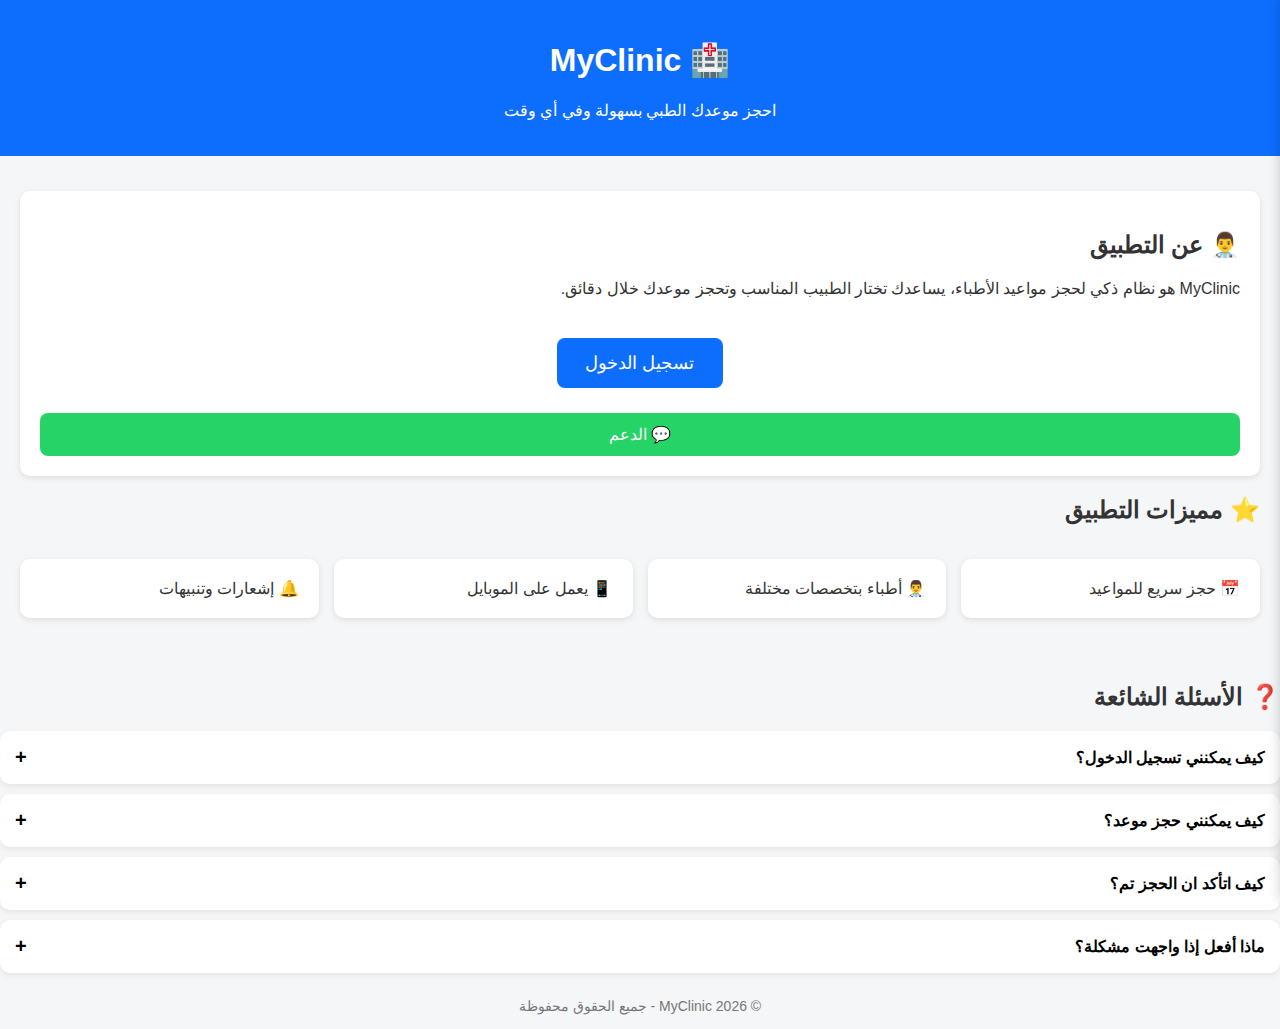
<file: index.html>
<!DOCTYPE html>
<html lang="ar">
<head>
  <meta charset="UTF-8">
  <title>MyClinic | حجز الأطباء</title>
  <meta name="viewport" content="width=device-width, initial-scale=1.0">
  <style>
    body {
      margin: 0;
      font-family: Arial, sans-serif;
      direction: rtl;
      background: #f4f6f8;
      color: #333;
    }
    header {
      background: #0d6efd;
      color: white;
      padding: 20px;
      text-align: center;
    }
    section {
      padding: 20px;
    }
    .card {
      background: white;
      padding: 20px;
      margin: 15px 0;
      border-radius: 10px;
      box-shadow: 0 2px 6px rgba(0,0,0,0.1);
    }
    .btn {
      display: inline-block;
      background: #0d6efd;
      color: white;
      padding: 12px 20px;
      border-radius: 8px;
      text-decoration: none;
      margin-top: 10px;
    }
    .features {
      display: grid;
      grid-template-columns: repeat(auto-fit, minmax(200px, 1fr));
      gap: 15px;
    }
    footer {
      text-align: center;
      padding: 15px;
      font-size: 14px;
      color: #777;
    }
  </style>

  <!-- زر تسجيل الدخول وزر حجز الطبيب -->
  <style>
    .main-actions {
  text-align: center;
  margin-top: 30px;
}

.main-actions button {
  padding: 14px 28px;
  font-size: 18px;
  border: none;
  border-radius: 8px;
  cursor: pointer;
  margin: 10px;
  transition: 0.3s;
}

#btnLogin {
  background: #0d6efd;
  color: white;
}

#btnLogin:hover {
  background: #084298;
}

#btnBooking {
  background: #198754;
  color: white;
}

#btnBooking:hover {
  background: #146c43;
}
  </style>

  <!-- كود خاص بزر الدعم -->
  <style>
    .support-btn {
      background: #25d366;
      color: white;
      border: none;
      padding: 12px;
      border-radius: 8px;
      font-size: 16px;
      cursor: pointer;
      width: 100%;
      margin-top: 15px;
    }
    .support-btn:hover {
      background: #1ebe5d;
    }
   </style>
  
<!-- كود خاص بألاسئلة الشائعة -->
   <style>
    .faq {
  margin-top: 20px;
}

.faq-item {
  background: white;
  border-radius: 10px;
  margin-bottom: 10px;
  box-shadow: 0 2px 6px rgba(0,0,0,0.08);
  overflow: hidden;
}

.faq-question {
  width: 100%;
  background: none;
  border: none;
  padding: 15px;
  font-size: 16px;
  font-weight: bold;
  text-align: right;
  cursor: pointer;
  display: flex;
  justify-content: space-between;
  align-items: center;
}

.faq-question span {
  font-size: 20px;
  transition: transform 0.3s;
}

.faq-answer {
  display: none;
  padding: 15px;
  font-size: 15px;
  color: #555;
  border-top: 1px solid #eee;
}
   </style>
  
<!-- كود خاص بالقائمة الجانبية -->
  <style>
    /* زر ☰ */
#menuBtn {
  position: fixed;
  top: 15px;
  right: 15px;
  font-size: 26px;
  cursor: pointer;
  z-index: 1001;
}

/* القائمة */
#sideMenu {
  position: fixed;
  top: 0;
  right: -260px;
  width: 260px;
  height: 100%;
  background: #fff;
  box-shadow: -2px 0 10px rgba(0,0,0,0.15);
  transition: right 0.3s ease;
  z-index: 1002;
}

/* رأس القائمة */
.menu-header {
  padding: 20px;
  font-weight: bold;
  border-bottom: 1px solid #eee;
  text-align: center;
}

/* عناصر القائمة */
.menu-item {
  padding: 15px 20px;
  cursor: pointer;
  border-bottom: 1px solid #f1f1f1;
}

.menu-item:hover {
  background: #f5f5f5;
}

/* الخلفية */
#menuOverlay {
  position: fixed;
  top: 0;
  left: 0;
  width: 100%;
  height: 100%;
  background: rgba(0,0,0,0.3);
  display: none;
  z-index: 1000;
}

/* فتح القائمة */
#sideMenu.open {
  right: 0;
}

  </style>

</head>
<body>
  <!--  القائمة الجانبية -->
  <!-- زر القائمة -->
<div id="menuBtn" onclick="toggleMenu()">☰</div>

<!-- القائمة الجانبية -->
<div id="sideMenu">
  <div class="menu-header">القائمة</div>

  <div class="menu-item" onclick="goAccount()">👤 حسابي</div>
  <div class="menu-item" onclick="logout()">🚪 تسجيل الخروج</div>
  
</div>

<!-- خلفية عند فتح القائمة -->
<div id="menuOverlay" onclick="toggleMenu()"></div>
  
<header>
  <h1>🏥 MyClinic</h1>
  <p>احجز موعدك الطبي بسهولة وفي أي وقت</p>
</header>

<section>
  <div class="card">
    <h2>👨‍⚕️ عن التطبيق</h2>
    <p>
      MyClinic هو نظام ذكي لحجز مواعيد الأطباء،
      يساعدك تختار الطبيب المناسب وتحجز موعدك خلال دقائق.
    </p>

    <!-- زر تسجيل الدخول وزر الحجز -->
    <div class="main-actions">
  <button id="btnLogin" onclick="goLogin()">تسجيل الدخول</button>
  <button id="btnBooking" onclick="goBooking()">احجز طبيبك الآن</button>
</div>

    <!-- زر الدعم (ظاهر دائماً) -->
    <button id="supportBtn" class="support-btn" onclick="openSupport()">
      💬 الدعم
    </button>
  </div>

  <h2>⭐ مميزات التطبيق</h2>
  <div class="features">
    <div class="card">📅 حجز سريع للمواعيد</div>
    <div class="card">👨‍⚕️ أطباء بتخصصات مختلفة</div>
    <div class="card">📱 يعمل على الموبايل</div>
    <div class="card">🔔 إشعارات وتنبيهات</div>
  </div>
</section>

  <!-- كود ألاسئلة الشائعة -->
  <h2 style="margin-top:30px;">❓ الأسئلة الشائعة</h2>

<div class="faq">

  <div class="faq-item">
    <button class="faq-question">
      كيف يمكنني تسجيل الدخول؟
      <span>+</span>
    </button>
    <div class="faq-answer">
      اضغط على زر دخول واكتب رقم الهاتف سوف تصلك رسالة رمز التحقق اكتب الرمز يتم تسجيل دخولك بنجاح.
    </div>
  </div>

  <div class="faq-item">
    <button class="faq-question">
      كيف يمكنني حجز موعد؟
      <span>+</span>
    </button>
    <div class="faq-answer">
      اختر المحافظة، ثم الطبيب، ثم التاريخ المناسب واضغط على تأكيد الحجز.
    </div>
  </div>

  <div class="faq-item">
    <button class="faq-question">
      كيف اتأكد ان الحجز تم؟
      <span>+</span>
    </button>
    <div class="faq-answer">
      سوف نرسل لكم رسالة تأكيد الحجز على الواتساب.
    </div>
  </div>

  <div class="faq-item">
    <button class="faq-question">
      ماذا أفعل إذا واجهت مشكلة؟
      <span>+</span>
    </button>
    <div class="faq-answer">
      يمكنك التواصل مع الدعم من خلال زر الدعم في الصفحة الرئيسية.
    </div>
  </div>

</div>


<footer>
  © 2026 MyClinic - جميع الحقوق محفوظة
</footer>
  
<!-- كود سكريبت خاص بزر الدعم -->
<script>
function openSupport() {
  const msg = localStorage.getItem("phone")
    ? "مرحباً، عندي مشكلة في حجز موعد"
    : "مرحباً، عندي استفسار قبل التسجيل";

  window.open(
    "https://wa.me/9647803342472?text=" + encodeURIComponent(msg),
    "_blank"
  );
}
</script>

<!-- كود سكريبت خاص بصفحة الصيانة -->
<script>
const SCRIPT_URL = "https://script.google.com/macros/s/AKfycbxzkCyA7V3fcAZqT87mVLeGqFe5mi3XjQIMwIr3jA5OC0fhdsAlCvZZ-wiAFlg653v8/exec";

fetch(SCRIPT_URL)
  .then(res => res.json())
  .then(data => {
    if (data.maintenance === "ON") {
      window.location.replace("maintenance.html");
    }
  })
  .catch(err => {
    console.error("Maintenance check failed", err);
  });
</script>
  
<!-- كود سكريبت خاص بألاسئلة الشائعة -->
  <script>
document.querySelectorAll(".faq-question").forEach(btn => {
  btn.addEventListener("click", () => {
    const answer = btn.nextElementSibling;
    const icon = btn.querySelector("span");

    const isOpen = answer.style.display === "block";

    document.querySelectorAll(".faq-answer").forEach(a => a.style.display = "none");
    document.querySelectorAll(".faq-question span").forEach(s => s.textContent = "+");

    if (!isOpen) {
      answer.style.display = "block";
      icon.textContent = "−";
    }
  });
});
</script>

  <!-- كود سكريبت خاص بالقائمة الجانبية -->
 <script>
/* ===== القائمة الجانبية (النسخة النهائية المستقرة) ===== */

/* فتح / إغلاق القائمة */
function toggleMenu() {
  const menu = document.getElementById("sideMenu");
  const overlay = document.getElementById("menuOverlay");

  menu.classList.toggle("open");
  overlay.style.display = menu.classList.contains("open") ? "block" : "none";
}

/* الانتقال إلى صفحة الحساب */
function goAccount() {
  window.location.href = "account.html";
}

/* تسجيل الخروج */
function logout() {
  if (!confirm("هل أنت متأكد من تسجيل الخروج؟")) return;

  // حذف بيانات الجلسة (المعيار الحقيقي)
  localStorage.removeItem("phone");
  localStorage.removeItem("logged_in");

  // إغلاق القائمة
  document.getElementById("sideMenu").classList.remove("open");
  document.getElementById("menuOverlay").style.display = "none";
  document.getElementById("menuBtn").style.display = "none";

  // تحويل مباشر لصفحة تسجيل الدخول
  window.location.href = "auth.html";
}

/* إظهار زر ☰ فقط إذا المستخدم مسجل دخول */
window.addEventListener("DOMContentLoaded", function () {
  const menuBtn = document.getElementById("menuBtn");

  if (localStorage.getItem("phone")) {
    menuBtn.style.display = "block";
  } else {
    menuBtn.style.display = "none";
  }
});
</script>

  <!-- كود سكريبت خاص بزر تسجيل الدخول وزر حجز الطبيب -->
 <script>
function goLogin() {
  window.location.href = "auth.html";
}

function goBooking() {
  window.location.href = "booking.html";
}

window.addEventListener("load", () => {
  const btnLogin = document.getElementById("btnLogin");
  const btnBooking = document.getElementById("btnBooking");

  const phone = localStorage.getItem("phone");

  if (phone) {
    // مسجل دخول
    btnLogin.style.display = "none";
    btnBooking.style.display = "inline-block";
  } else {
    // غير مسجل
    btnLogin.style.display = "inline-block";
    btnBooking.style.display = "none";
  }
});
</script>
</body>
</html>
</file>
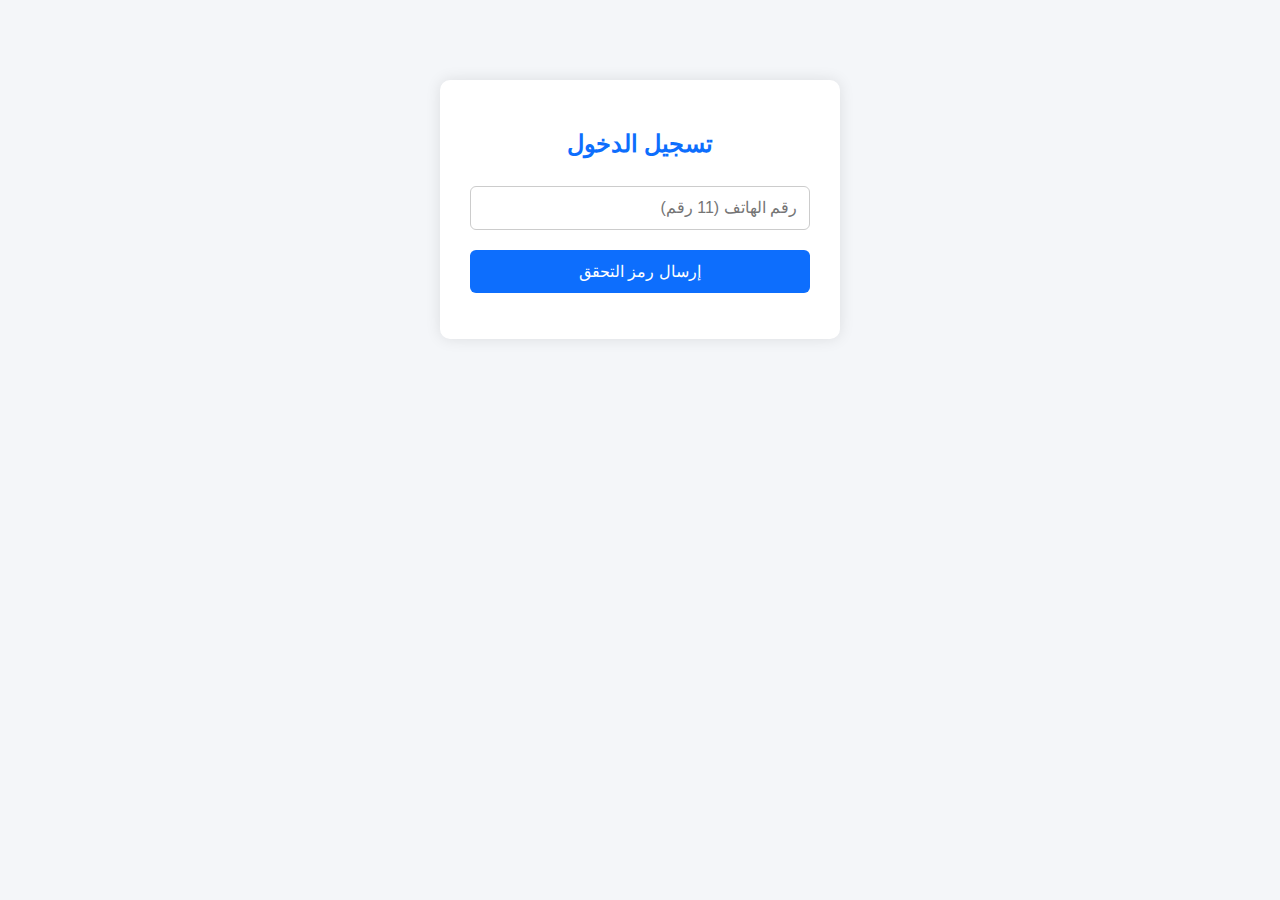
<file: account.html>
<!DOCTYPE html>
<html lang="ar">
<head>
  <meta charset="UTF-8">
  <title>حسابي </title>
  <meta name="viewport" content="width=device-width, initial-scale=1.0">
  <link rel="stylesheet" href="style.css">
</head>
<body>

<div class="container">
<h2>حسابي</h2>

<label>رقم الهاتف</label>
<input id="phone" disabled>

<label>اسم المستخدم</label>
<input id="name">

<button onclick="saveName()">💾 حفظ</button>
<button class="home-btn" onclick="goHome()">🏠 الرئيسية</button>
<hr>

<h3>حجوزاتي السابقة</h3>
<ul id="bookings"></ul>

 </div> 
<script>
const SCRIPT_URL = "https://script.google.com/macros/s/AKfycbxzkCyA7V3fcAZqT87mVLeGqFe5mi3XjQIMwIr3jA5OC0fhdsAlCvZZ-wiAFlg653v8/exec";
const API = SCRIPT_URL;
const phone = localStorage.getItem("phone");

if (!phone) location.href="auth.html";

// جلب بيانات المستخدم
fetch(API,{
  method:"POST",
  body:new URLSearchParams({
    action:"get_user",
    phone:phone
  })
})
.then(r=>r.json())
.then(d=>{
  document.getElementById("phone").value = d.phone;
  document.getElementById("name").value = d.name;
});

// حفظ الاسم
function saveName(){
  fetch(API,{
    method:"POST",
    body:new URLSearchParams({
      action:"update_user",
      phone:phone,
      name:document.getElementById("name").value
    })
  }).then(()=>alert("تم الحفظ"));
}

// جلب الحجوزات
fetch(API,{
  method:"POST",
  body:new URLSearchParams({
    action:"get_my_bookings",
    phone:phone
  })
})
.then(r=>r.json())
.then(d=>{
  const ul = document.getElementById("bookings");
  d.bookings.forEach(b=>{
    ul.innerHTML += `<li>${b.date} - ${b.time} - ${b.doctor} (${b.city})</li>`;
  });
});
</script>

<!-- ربط ملف الحماية -->
<script src="auth-guard.js"></script>
</body>
</html>
</file>
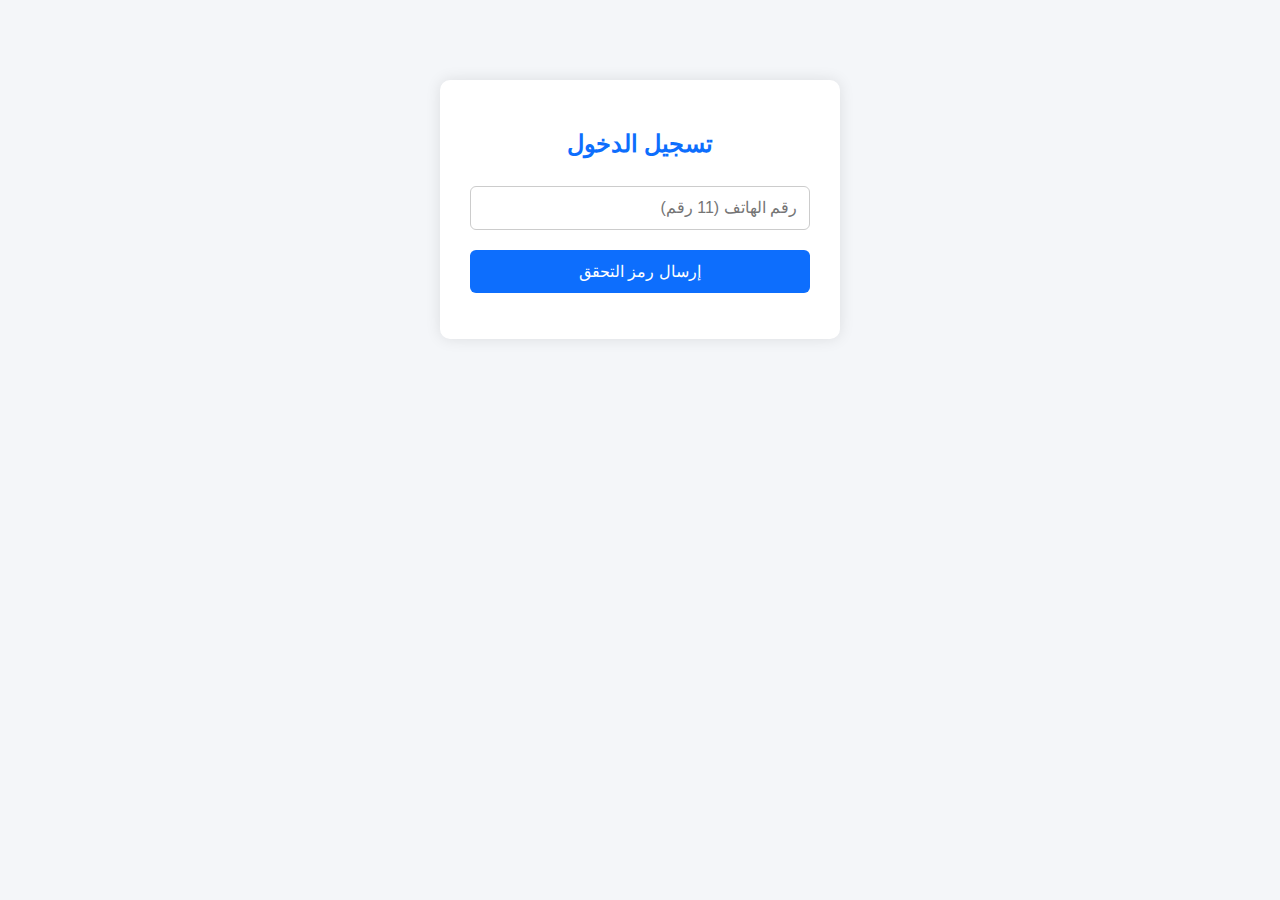
<file: auth.html>
<!DOCTYPE html>
<html lang="ar">
<head>
  <meta charset="UTF-8">
  <title>تسجيل الدخول</title>
  <link rel="stylesheet" href="style.css">
</head>
<body>

<div class="container">
  <h2>تسجيل الدخول</h2>
  <p class="subtitle" أدخل رقم هاتفك وسيصلك رمز التحقق على الواتساب </p>

  <input type="text" id="phone" placeholder="رقم الهاتف (11 رقم)">
  <button onclick="sendOTP()">إرسال رمز التحقق</button>

  <p class="msg" id="msg"></p>
</div>

  <style>
body {
  font-family: Arial, sans-serif;
  background: #f4f6f9;
  margin: 0;
}

.container {
  max-width: 400px;
  margin: 80px auto;
  background: white;
  padding: 30px;
  border-radius: 10px;
  box-shadow: 0 0 15px rgba(0,0,0,.1);
}

h2 {
  text-align: center;
  color: #0d6efd;
}

input {
  width: 100%;
  padding: 12px;
  margin: 10px 0;
  border-radius: 6px;
  border: 1px solid #ccc;
}

button {
  width: 100%;
  padding: 12px;
  background: #0d6efd;
  color: white;
  border: none;
  border-radius: 6px;
  font-size: 16px;
  cursor: pointer;
}

button:hover {
  background: #084298;
}

.msg {
  text-align: center;
  margin-top: 10px;
}

</style>

<script>
const API = "PUT_SCRIPT_URL_HERE";

function sendOTP() {
  const phone = document.getElementById("phone").value.trim();
  const msg = document.getElementById("msg");

  if (!/^\d{11}$/.test(phone)) {
    msg.innerText = "❌ رقم الهاتف يجب أن يكون 11 رقم";
    return;
  }

  fetch(API, {
    method: "POST",
    headers: {"Content-Type":"application/json"},
    body: JSON.stringify({
      action: "request_otp",
      phone: phone
    })
  })
  .then(res => res.json())
  .then(data => {
    msg.innerText = data.message;
    if (data.status === "success") {
      localStorage.setItem("phone", phone);
      setTimeout(() => {
        window.location.href = "verify.html";
      }, 1000);
    }
  })
  .catch(() => {
    msg.innerText = "⚠️ فشل الاتصال بالسيرفر";
  });
}
</script>

</body>
</html>
</file>
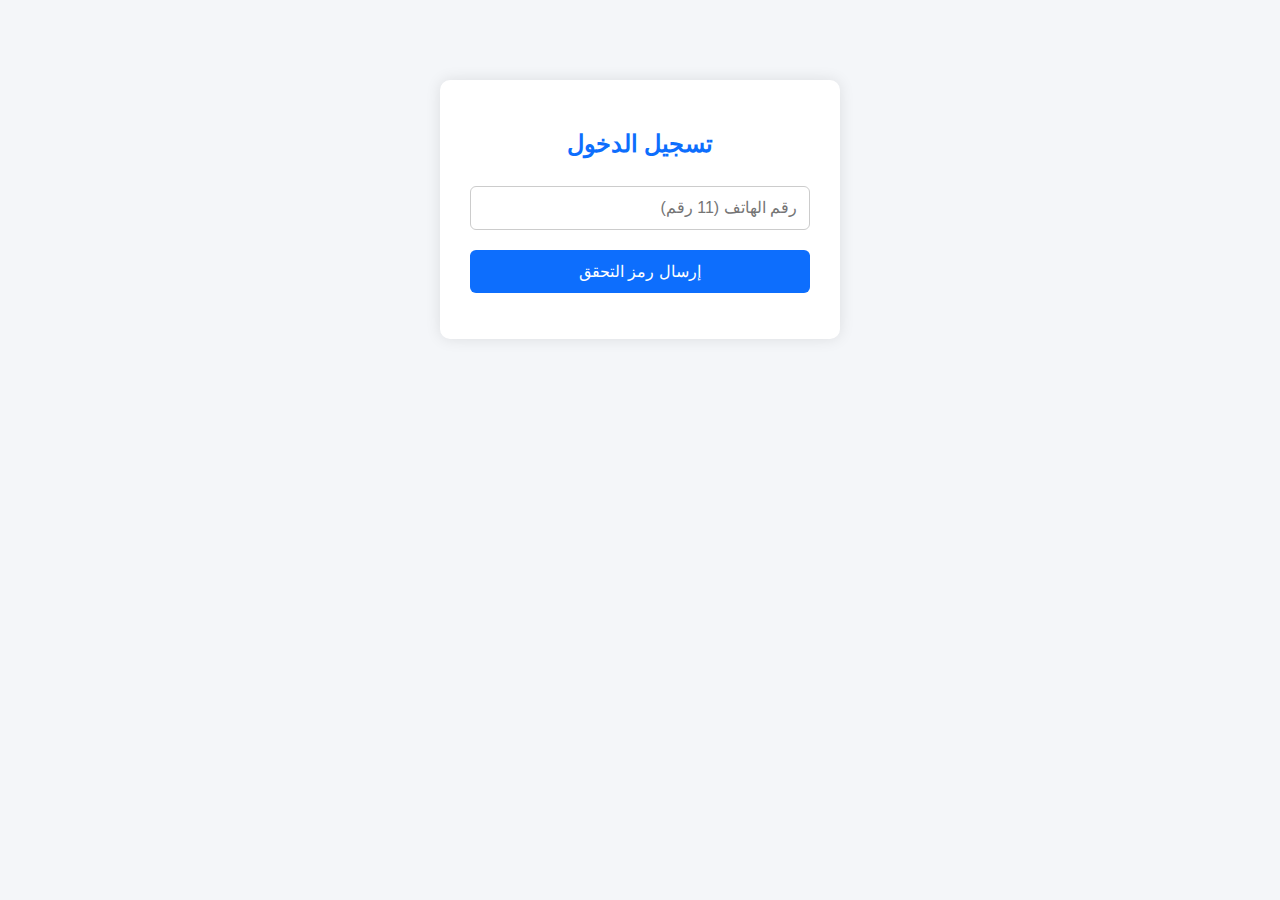
<file: booking.html>
<!DOCTYPE html>
<html lang="ar">
<head>
  <meta charset="UTF-8">
  <title>حجز موعد</title>
  <link rel="stylesheet" href="style.css">

  <script>
    if (localStorage.getItem("loggedIn") !== "true") {
      window.location.href = "auth.html";
    }
  </script>
</head>
<body>

<div class="container">
  <h2>حجز موعد طبي</h2>

  <select id="doctor">
    <option value="">اختر الطبيب</option>
    <option value="د. أحمد – باطنية">د. أحمد – باطنية</option>
    <option value="د. علي – أسنان">د. علي – أسنان</option>
    <option value="د. سارة – نسائية">د. سارة – نسائية</option>
  </select>

  <input type="text" id="name" placeholder="اسم المريض">
  <input type="date" id="date">

  <button onclick="book()">تأكيد الحجز</button>
  <button onclick="logout()" style="margin-top:10px;background:#6c757d;">تسجيل خروج</button>

  <p class="msg" id="msg"></p>
</div>

<script>
const API = "https://script.google.com/macros/s/AKfycbwPgWdAjlwEAFcep97XMGsM6l3QzoO6cNFr-DGY7X-ghHHxkkzBHTAws_sqdm2I2aDF/exec";
const phone = localStorage.getItem("phone");

const dateInput = document.getElementById("date");
dateInput.min = new Date().toISOString().split("T")[0];

function book() {
  const doctor = document.getElementById("doctor").value;
  const name = document.getElementById("name").value.trim();
  const date = dateInput.value;
  const msg = document.getElementById("msg");

  if (!doctor || !name || !date) {
    msg.innerText = "❌ يرجى ملء جميع الحقول";
    return;
  }

  const data = new URLSearchParams();
  data.append("action", "booking");
  data.append("doctor", doctor);
  data.append("patient_name", name);
  data.append("phone", phone);
  data.append("date", date);

  fetch(API, {
    method: "POST",
    body: data
  })
  .then(r => r.text())
  .then(res => {
    const [status, message] = res.split("|");
    msg.innerText = message;

    if (status === "success") {
      document.getElementById("doctor").value = "";
      document.getElementById("name").value = "";
      dateInput.value = "";
    }
  })
  .catch(() => {
    msg.innerText = "فشل الاتصال بالسيرفر";
  });
}

function logout() {
  localStorage.clear();
  window.location.href = "auth.html";
}
</script>

</body>
</html>
</file>
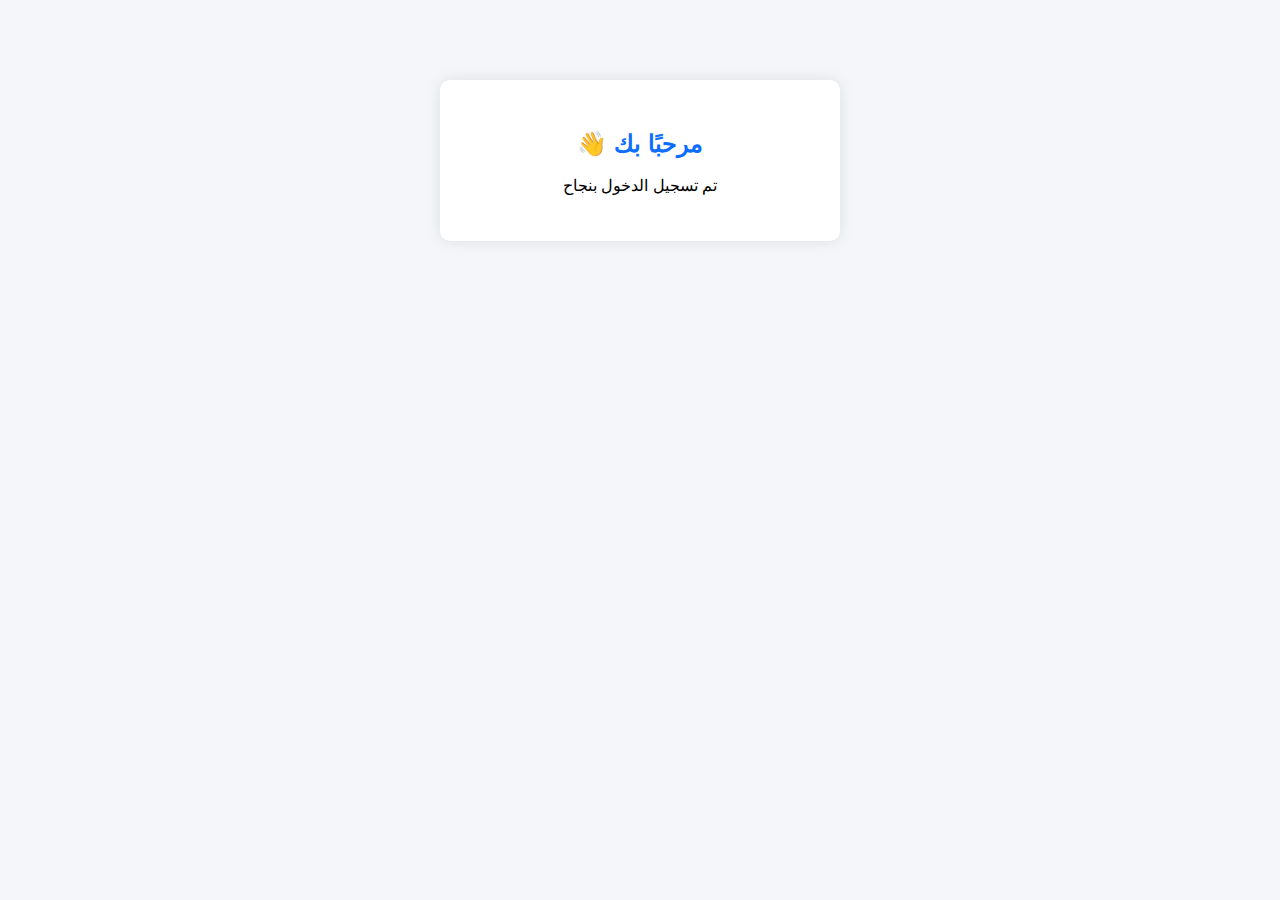
<file: dashboard.html>
<!DOCTYPE html>
<html>
<head>
  <title>لوحة التحكم</title>
  <link rel="stylesheet" href="style.css">
</head>
<body>

<div class="container">
  <h2>مرحبًا بك 👋</h2>
  <p style="text-align:center">
    تم تسجيل الدخول بنجاح
  </p>
</div>

<style>
  body {
  font-family: Arial, sans-serif;
  background: #f4f6f9;
  margin: 0;
}

.container {
  max-width: 400px;
  margin: 80px auto;
  background: white;
  padding: 30px;
  border-radius: 10px;
  box-shadow: 0 0 15px rgba(0,0,0,.1);
}

h2 {
  text-align: center;
  color: #0d6efd;
}

input {
  width: 100%;
  padding: 12px;
  margin: 10px 0;
  border-radius: 6px;
  border: 1px solid #ccc;
}

button {
  width: 100%;
  padding: 12px;
  background: #0d6efd;
  color: white;
  border: none;
  border-radius: 6px;
  font-size: 16px;
  cursor: pointer;
}

button:hover {
  background: #084298;
}

.msg {
  text-align: center;
  margin-top: 10px;
}

</style>

</body>
   <!-- كود سكريبت خاص بصفحة الصيانة -->
  <script>
const SCRIPT_URL = "https://script.google.com/macros/s/AKfycbxzkCyA7V3fcAZqT87mVLeGqFe5mi3XjQIMwIr3jA5OC0fhdsAlCvZZ-wiAFlg653v8/exec";

fetch(SCRIPT_URL)
  .then(res => res.json())
  .then(data => {
    if (data.maintenance === "ON") {
      window.location.replace("maintenance.html");
    }
  })
  .catch(err => {
    console.error("Maintenance check failed", err);
  });
</script>
</html>
</file>
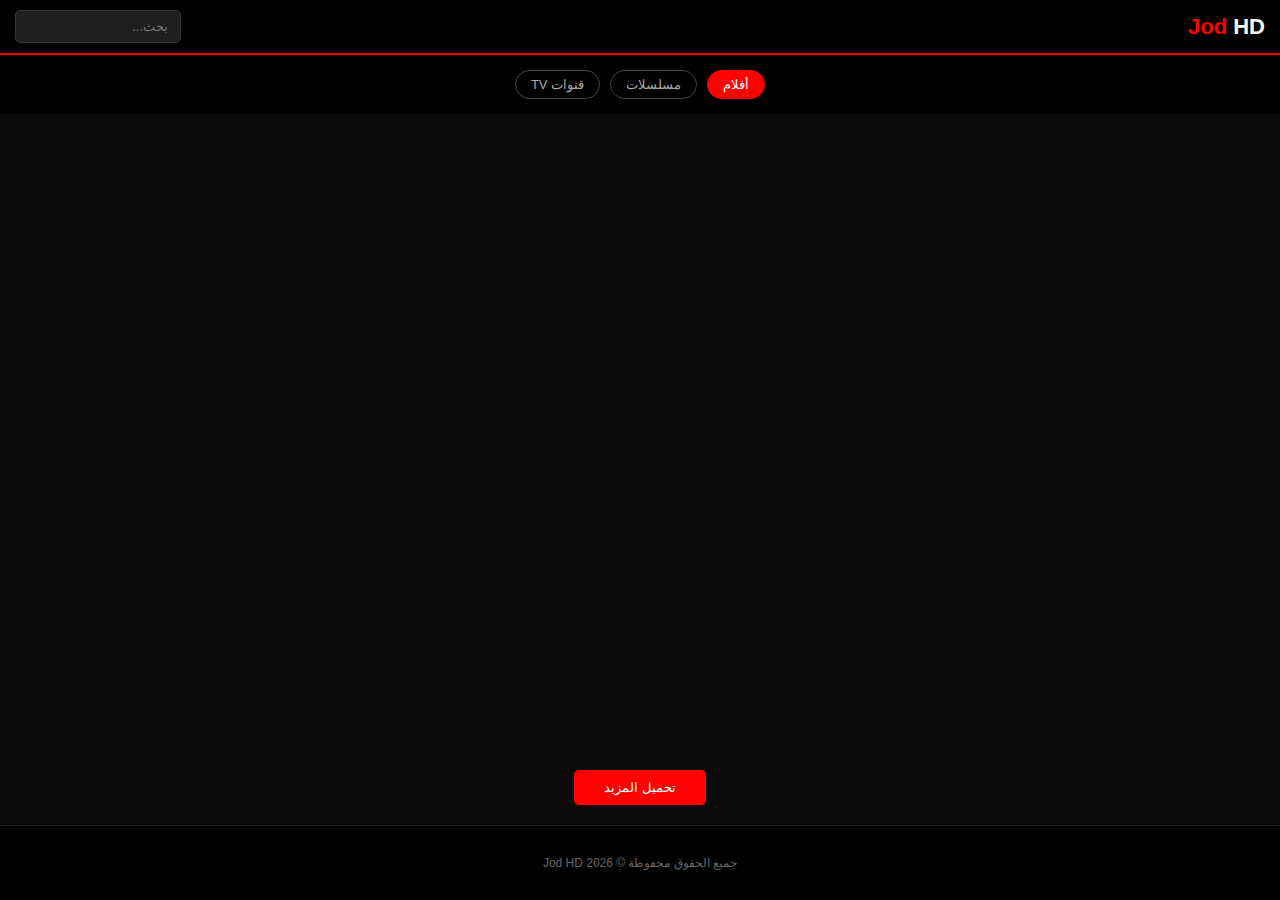
<file: jod-hd.html>
<!DOCTYPE html>
<html lang="ar" dir="rtl">
<head>
  <meta charset="UTF-8">
  <meta name="viewport" content="width=device-width, initial-scale=1.0">
  <title>Jod HD</title>
  <style>
    :root { --main-red: #ff0000; --bg-dark: #0b0b0b; --card-bg: #161616; --input-bg: #1f1f1f; }
    
    html, body { height: 100%; margin: 0; }
    body { background: var(--bg-dark); color: #fff; font-family: sans-serif; display: flex; flex-direction: column; }
     
    header { background: #000; padding: 10px 15px; border-bottom: 2px solid var(--main-red); display: flex; justify-content: space-between; align-items: center; position: sticky; top: 0; z-index: 1000; }
    .logo { font-size: 22px; font-weight: bold; color: var(--main-red); }
    .logo .white-text { color: #fff; }
    .search-box { background: var(--input-bg); color: #ccc; border: 1px solid #333; padding: 8px 12px; border-radius: 5px; width: 140px; outline: none; font-size: 13px; }

    .nav-tabs { display: flex; justify-content: center; gap: 10px; padding: 15px; background: #000; flex-wrap: wrap; }
    .tab-btn { background: none; border: 1px solid #444; color: #aaa; padding: 6px 15px; border-radius: 20px; cursor: pointer; transition: 0.3s; font-size: 13px; }
    .tab-btn.active { background: var(--main-red); color: #fff; border-color: var(--main-red); }

    .cat-bar { display: none; justify-content: center; gap: 8px; padding: 10px; background: #111; overflow-x: auto; align-items: center; }
    .cat-btn { background: #222; color: #eee; border: 1px solid #333; padding: 5px 12px; border-radius: 5px; cursor: pointer; font-size: 12px; }
    .cat-btn.active { border-color: var(--main-red); color: var(--main-red); }

    .grid { display: grid; grid-template-columns: repeat(auto-fill, minmax(130px, 1fr)); gap: 12px; padding: 15px; flex-grow: 1; }
    .card { background: var(--card-bg); border-radius: 8px; overflow: hidden; cursor: pointer; border: 1px solid #222; height: fit-content; }
    .card img { width: 100%; height: 185px; object-fit: cover; }
    .card-info { padding: 8px; text-align: center; }
    .card h3 { font-size: 11px; margin: 0; height: 30px; overflow: hidden; color: #eee; }
    .card .year { font-size: 10px; color: var(--main-red); margin-top: 4px; display: block; }

    #playerOverlay { display: none; position: fixed; top: 0; left: 0; width: 100%; height: 100%; background: #000; z-index: 2000; flex-direction: column; }
    .player-header { background: #111; padding: 10px; display: flex; justify-content: space-between; align-items: center; border-bottom: 1px solid #333; direction: ltr; }
    .hint-text { background: #1a1a1a; color: #ffcc00; font-size: 12px; text-align: center; padding: 8px; border-bottom: 1px solid #333; }
    .server-bar { display: flex; gap: 8px; padding: 10px; background: #000; justify-content: center; align-items: center; }
    .srv-btn { background: #333; color: #fff; border: none; padding: 5px 10px; border-radius: 4px; font-size: 11px; cursor: pointer; }
    .srv-btn.active { background: var(--main-red); }
    
    /* زر التحديث الاحترافي داخل المشغل */
    .refresh-live { background: #222; color: #00ff00; border: 1px solid #444; padding: 5px 12px; border-radius: 4px; font-size: 11px; cursor: pointer; display: none; }
    .refresh-live:active { transform: scale(0.95); }

    iframe { width: 100%; flex-grow: 1; border: none; }

    .load-more { text-align: center; padding: 20px; }
    .btn-more { background: var(--main-red); color: #fff; border: none; padding: 10px 30px; border-radius: 5px; cursor: pointer; }
     
    footer { text-align: center; padding: 30px; color: #666; font-size: 12px; border-top: 1px solid #222; background: #000; margin-top: auto; }
  </style>
</head>
<body>

<header>
  <div class="logo">Jod <span class="white-text">HD</span></div>
  <input type="text" id="search" class="search-box" placeholder="بحث...">
</header>

<div class="nav-tabs">
  <button class="tab-btn active" id="btn-movie" onclick="switchMode('movie')">أفلام</button>
  <button class="tab-btn" id="btn-tv" onclick="switchMode('tv')">مسلسلات</button>
  <button class="tab-btn" id="btn-live" onclick="switchMode('live')">قنوات TV</button>
</div>

<div class="cat-bar" id="categoryBar">
  <button class="cat-btn active" onclick="filterChannels('الكل')">الكل</button>
  <button class="cat-btn" onclick="filterChannels('إخبارية')">إخبارية</button>
  <button class="cat-btn" onclick="filterChannels('رياضية')">رياضية</button>
  <button class="cat-btn" onclick="filterChannels('منوعة')">منوعة</button>
  <button class="cat-btn" onclick="filterChannels('وثائقية')">وثائقية</button>
  <button class="cat-btn" onclick="filterChannels('ترفيه')">ترفيه</button>
  <button class="cat-btn" onclick="filterChannels('اسلامية')">اسلامية</button>
</div>

<div class="grid" id="mainGrid"></div>

<div class="load-more" id="loadMoreArea">
  <button class="btn-more" onclick="loadMore()">تحميل المزيد</button>
</div>

<footer>
  جميع الحقوق محفوظة © 2026 Jod HD
</footer>

<div id="playerOverlay">
  <div class="player-header">
    <span style="cursor: pointer; color: red; font-weight: bold; font-size: 16px;" onclick="closePlayer()">إغلاق ×</span>
    <span style="font-size: 14px; color: #fff; direction: rtl;">مشاهدة ممتعة</span>
  </div>
  <div class="hint-text" id="hintTextContainer"></div>
  <div class="server-bar" id="servers"></div>
  <div style="text-align:center; padding-bottom:10px; background:#000;">
      <button id="refreshLiveBtn" class="refresh-live" onclick="reloadCurrentChannel()">🔄 تحديث القناة</button>
  </div>
  <div id="videoArea" style="flex-grow: 1;"></div>
</div>

<script>
  const API_KEY = 'fc64ab0f98e946efbfe2c8d067cfe8b7';
  let currentMode = 'movie'; 
  let currentPage = 1;
  let lastChannelUrl = ''; // لتخزين آخر رابط قناة تم فتحه

  const channelsData = [
    { name: "الجزيرة مباشر", cat: "إخبارية", img: "https://e7.pngegg.com/pngimages/433/580/png-clipart-al-jazeera-english-al-jazeera-media-network-arabian-peninsula-news-others-miscellaneous-television.png", url: "https://live-hls-web-ajm-bp.thehlive.com/AJM/index.m3u8" },
    { name: "الحدث", cat: "إخبارية", img: "https://encrypted-tbn0.gstatic.com/images?q=tbn:ANd9GcRE-mYmSPClLZK5NSV8vfEC9goaYw2cwZqOVw&s", url: "https://av.alarabiya.net/alarabiapublish/alhadath.smil/playlist.m3u8" },
    { name: "سكاي نيوز عربية", cat: "إخبارية", img: "https://encrypted-tbn0.gstatic.com/images?q=tbn:ANd9GcQ85BtKiTNl34Xc4fi0-VziZcmOWyFT1MMz-vK2N4i7cg&s", url: "https://live-stream.skynewsarabia.com/c-horizontal-channel/horizontal-stream/index.m3u8" },
    { name: "الشرقية الاخبارية", cat: "إخبارية", img: "https://encrypted-tbn0.gstatic.com/images?q=tbn:ANd9GcTgtzRLt880DyPgZBxtZkWZZhErX6VZLAXxlA&s", url: "https://5d94523502c2d.streamlock.net/alsharqiyalive/mystream/playlist.m3u8" },
    { name: "الشمس", cat: "إخبارية", img: "https://encrypted-tbn0.gstatic.com/images?q=tbn:ANd9GcRVXBkGebiNsGUSxh7ce-acPw0vzizL_0xH3INpeD4h&s", url: "https://stream.shams.tv/hls/stream.m3u8" },
    { name: "القران الكريم", cat: "اسلامية", img: "https://pbs.twimg.com/profile_images/1313539609268285442/86vzT1LT_400x400.jpg", url: "https://cdn-globecast.akamaized.net/live/eds/saudi_quran/hls_roku/index.m3u8" },
    { name: "الشارقة الرياضية ", cat: "رياضية", img: "https://static.wikia.nocookie.net/logopedia/images/8/82/Sharjah_Sports_TV_Logo_2014.png", url: "https://svs.itworkscdn.net/smc4sportslive/smc4.smil/playlist.m3u8" },
    { name: "الشرق الوثائقية", cat: "وثائقية", img: "https://encrypted-tbn0.gstatic.com/images?q=tbn:ANd9GcTEAXcsqygNvXd02LJlwr4V3TVMuUOaPp0HrA&s", url: "https://svs.itworkscdn.net/asharqdocumentarylive/asharqdocumentary.smil/playlist_dvr.m3u8" },
    { name: "الشرقية", cat: "منوعة", img: "https://encrypted-tbn0.gstatic.com/images?q=tbn:ANd9GcQVy8635d9IGBaeqt5QlU3i0u-FwRevPJM3UA&s", url: "https://5d94523502c2d.streamlock.net/home/mystream/playlist.m3u8" },
    { name: "زاكروس", cat: "منوعة", img: "https://encrypted-tbn0.gstatic.com/images?q=tbn:ANd9GcSePBgKy-GKV42JPDnvwG9DJB0BrQDTz126Eg&s", url: "https://5a3ed7a72ed4b.streamlock.net/zagrostv/SMIL:myStream.smil/playlist.m3u8" },
    { name: "Watar FM", cat: "ترفيه", img: "https://encrypted-tbn0.gstatic.com/images?q=tbn:ANd9GcSoby70X04quG8p_dAkL2UZu8nsJC3pKnCuxg&s", url: "https://svs.itworkscdn.net/smcwatarlive/smcwatar/playlist.m3u8" }
  ];

  async function fetchData(query = '', page = 1, append = false) {
    if (currentMode === 'live') return;
    let url = query 
      ? `https://api.themoviedb.org/3/search/${currentMode}?api_key=${API_KEY}&query=${encodeURIComponent(query)}&page=${page}&language=ar`
      : `https://api.themoviedb.org/3/${currentMode}/popular?api_key=${API_KEY}&page=${page}&language=ar`;
    const res = await fetch(url);
    const data = await res.json();
    render(data.results, append);
  }

  function render(results, append) {
    const grid = document.getElementById('mainGrid');
    if (!append) grid.innerHTML = '';
    grid.innerHTML += results.map(m => {
      if (!m.poster_path) return '';
      const title = m.title || m.name;
      const date = m.release_date || m.first_air_date || '';
      const year = date ? date.split('-')[0] : 'N/A';
      return `
        <div class="card" onclick="openPlayer('${m.id}')">
          <img src="https://image.tmdb.org/t/p/w300${m.poster_path}">
          <div class="card-info">
            <h3>${title}</h3>
            <span class="year">${year}</span>
          </div>
        </div>`;
    }).join('');
  }

  function renderChannels(filter = 'الكل') {
    const grid = document.getElementById('mainGrid');
    grid.innerHTML = '';
    const filtered = filter === 'الكل' ? channelsData : channelsData.filter(c => c.cat === filter);
    grid.innerHTML = filtered.map(c => `
      <div class="card" onclick="openLivePlayer('${c.url}', '${c.name}')">
        <img src="${c.img}">
        <div class="card-info">
          <h3>${c.name}</h3>
          <span class="year">${c.cat}</span>
        </div>
      </div>
    `).join('');
  }

  function switchMode(mode) {
    currentMode = mode;
    currentPage = 1;
    document.querySelectorAll('.tab-btn').forEach(b => b.classList.remove('active'));
    document.getElementById('btn-' + mode).classList.add('active');
    const catBar = document.getElementById('categoryBar');
    const loadMoreBtn = document.getElementById('loadMoreArea');
    if(mode === 'live') {
        catBar.style.display = 'flex';
        loadMoreBtn.style.display = 'none';
        renderChannels();
    } else {
        catBar.style.display = 'none';
        loadMoreBtn.style.display = 'block';
        fetchData('', 1, false);
    }
  }

  function filterChannels(cat) {
    document.querySelectorAll('.cat-btn').forEach(b => b.classList.remove('active'));
    event.target.classList.add('active');
    renderChannels(cat);
  }

  function loadMore() {
    currentPage++;
    fetchData(document.getElementById('search').value, currentPage, true);
  }

  function openPlayer(id) {
    document.getElementById('refreshLiveBtn').style.display = 'none'; // إخفاء زر التحديث في الأفلام
    document.getElementById('hintTextContainer').innerText = "💡 عزيزي المشاهد: إذا لم يعمل السيرفر، جرب السيرفر البديل. ولتفعيل الترجمة اضغط (CC) داخل المشغل";
    document.getElementById('playerOverlay').style.display = 'flex';
    const srvs = [
      { name: 'سيرفر 1 (أساسي)', url: `https://vidsrc.cc/v2/embed/${currentMode}/${id}?auto_lang=ar` },
      { name: 'سيرفر 2 (بديل)', url: `https://player.autoembed.cc/embed/${currentMode}/${id}` }
    ];
    const bar = document.getElementById('servers');
    bar.innerHTML = srvs.map((s, i) => `<button class="srv-btn ${i==0?'active':''}" onclick="setSrv('${s.url}', this)">${s.name}</button>`).join('');
    setSrv(srvs[0].url);
  }

  function openLivePlayer(url, name) {
    lastChannelUrl = url; // تخزين الرابط
    document.getElementById('refreshLiveBtn').style.display = 'inline-block'; // إظهار زر التحديث في القنوات
    document.getElementById('hintTextContainer').innerText = "💡 ملاحظة: إذا لم يعمل البث، قد يكون المصدر متوقفاً مؤقتاً";
    document.getElementById('playerOverlay').style.display = 'flex';
    document.getElementById('servers').innerHTML = `<button class="srv-btn active">بث مباشر: ${name}</button>`;
    setSrv(url);
  }

  function reloadCurrentChannel() {
      if(lastChannelUrl) setSrv(lastChannelUrl);
  }

  function setSrv(url, btn) {
    if(btn) {
      document.querySelectorAll('.srv-btn').forEach(b => b.classList.remove('active'));
      btn.classList.add('active');
    }
    const area = document.getElementById('videoArea');
    area.innerHTML = `<iframe src="${url}" allowfullscreen sandbox="allow-forms allow-pointer-lock allow-same-origin allow-scripts"></iframe>`;
  }

  function closePlayer() {
    document.getElementById('playerOverlay').style.display = 'none';
    document.getElementById('videoArea').innerHTML = '';
  }

  document.getElementById('search').oninput = (e) => {
    if(currentMode !== 'live') {
        currentPage = 1;
        fetchData(e.target.value, 1, false);
    }
  };
  fetchData();
</script>
</body>
</html>
</file>
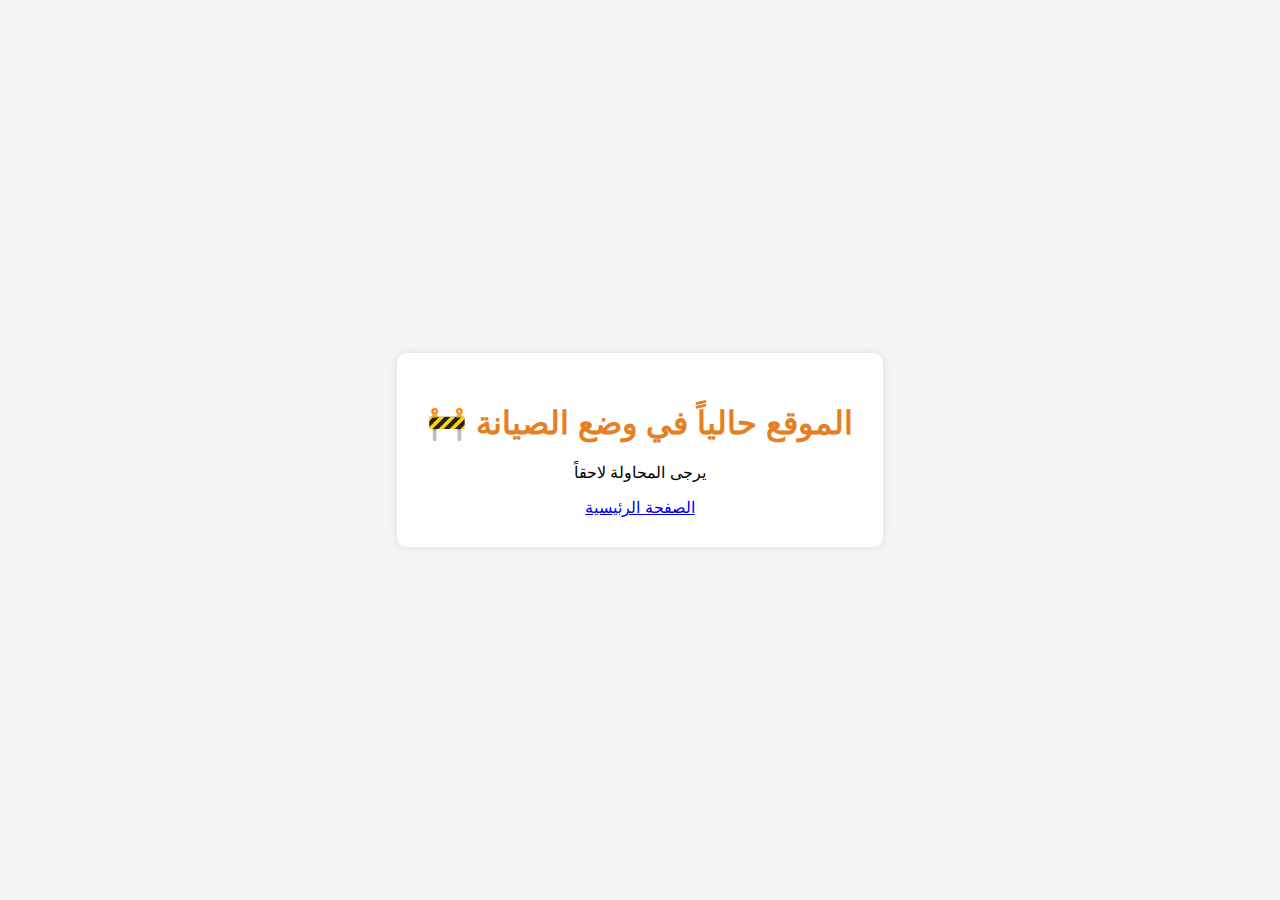
<file: maintenance.html>
<!DOCTYPE html>
<html lang="ar">
<head>
  <meta charset="UTF-8">
  <title>الموقع في وضع الصيانة</title>
  <meta name="viewport" content="width=device-width, initial-scale=1.0">
  <style>
    body {
      margin: 0;
      height: 100vh;
      display: flex;
      justify-content: center;
      align-items: center;
      font-family: Arial, sans-serif;
      background: #f5f5f5;
      text-align: center;
    }
    .box {
      background: white;
      padding: 30px;
      border-radius: 10px;
      box-shadow: 0 0 10px rgba(0,0,0,.1);
    }
    h1 {
      color: #e67e22;
    }
  </style>
</head>
<body>
  <div class="box">
    <h1>🚧 الموقع حالياً في وضع الصيانة</h1>
    <p>يرجى المحاولة لاحقاً</p>
     <!-- اني ضفته -->
    <a href="extra55.github.io">الصفحة الرئيسية</a>
  </div>
</body>
</html>
</file>
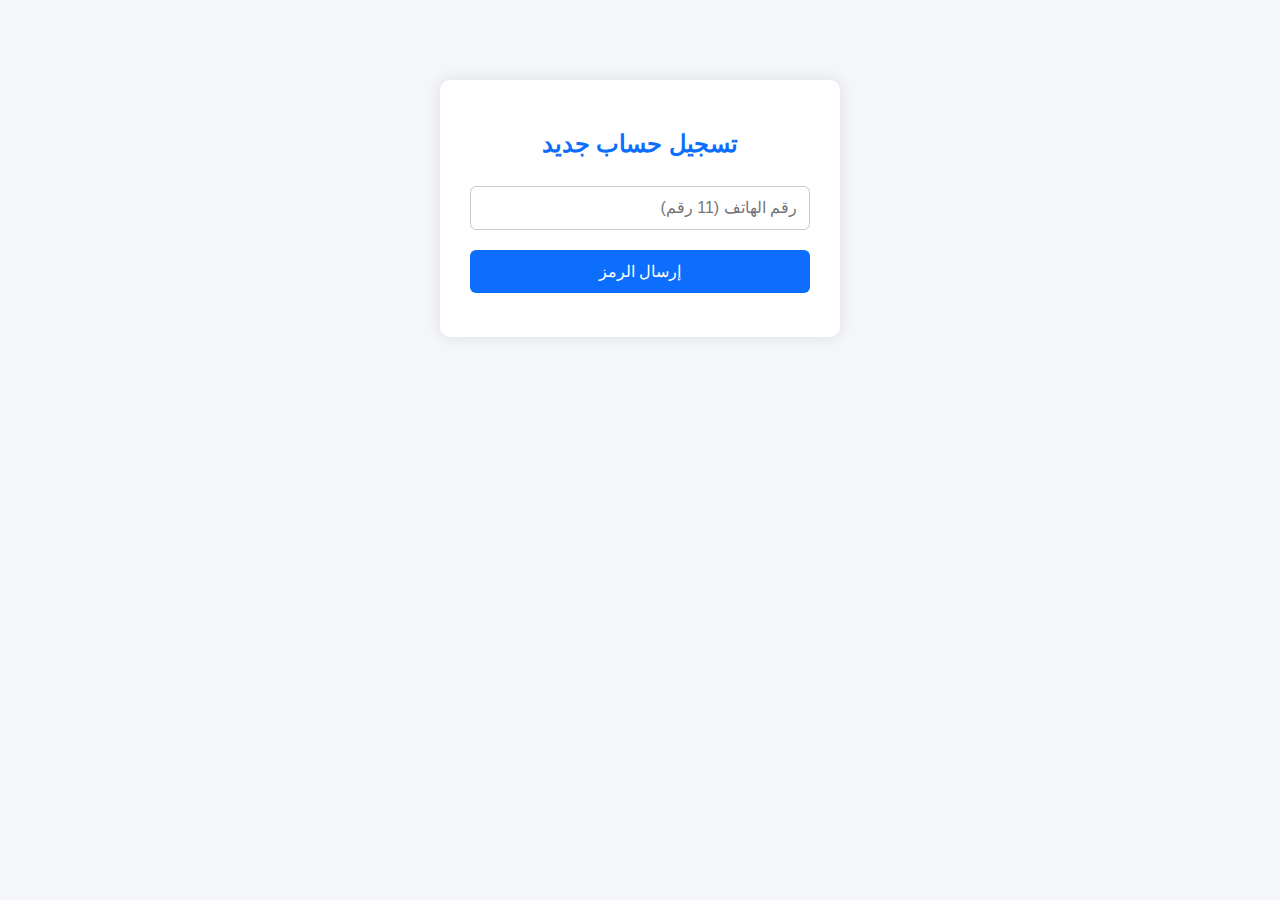
<file: signup.html>
<!DOCTYPE html>
<html>
<head>
  <title>تسجيل حساب</title>
  <link rel="stylesheet" href="style.css">
</head>
<body>

<div class="container">
  <h2>تسجيل حساب جديد</h2>
  <input type="text" id="phone" placeholder="رقم الهاتف (11 رقم)">
  <button onclick="requestOTP()">إرسال الرمز</button>
  <p class="msg" id="msg"></p>
</div>

<style>
body {
  font-family: Arial, sans-serif;
  background: #f4f6f9;
  margin: 0;
}

.container {
  max-width: 400px;
  margin: 80px auto;
  background: white;
  padding: 30px;
  border-radius: 10px;
  box-shadow: 0 0 15px rgba(0,0,0,.1);
}

h2 {
  text-align: center;
  color: #0d6efd;
}

input {
  width: 100%;
  padding: 12px;
  margin: 10px 0;
  border-radius: 6px;
  border: 1px solid #ccc;
}

button {
  width: 100%;
  padding: 12px;
  background: #0d6efd;
  color: white;
  border: none;
  border-radius: 6px;
  font-size: 16px;
  cursor: pointer;
}

button:hover {
  background: #084298;
}

.msg {
  text-align: center;
  margin-top: 10px;
}

</style>

<script>
const API = "PUT_SCRIPT_URL_HERE";

function requestOTP() {
  const phone = document.getElementById("phone").value;

  fetch(API, {
    method: "POST",
    headers: {"Content-Type":"application/json"},
    body: JSON.stringify({
      action: "request_otp",
      phone: phone
    })
  })
  .then(r => r.json())
  .then(d => {
    document.getElementById("msg").innerText = d.message;
    if (d.status === "success") {
      localStorage.setItem("phone", phone);
      setTimeout(()=>location.href="verify.html",1000);
    }
  });
}
</script>

</body>
</html>
</file>
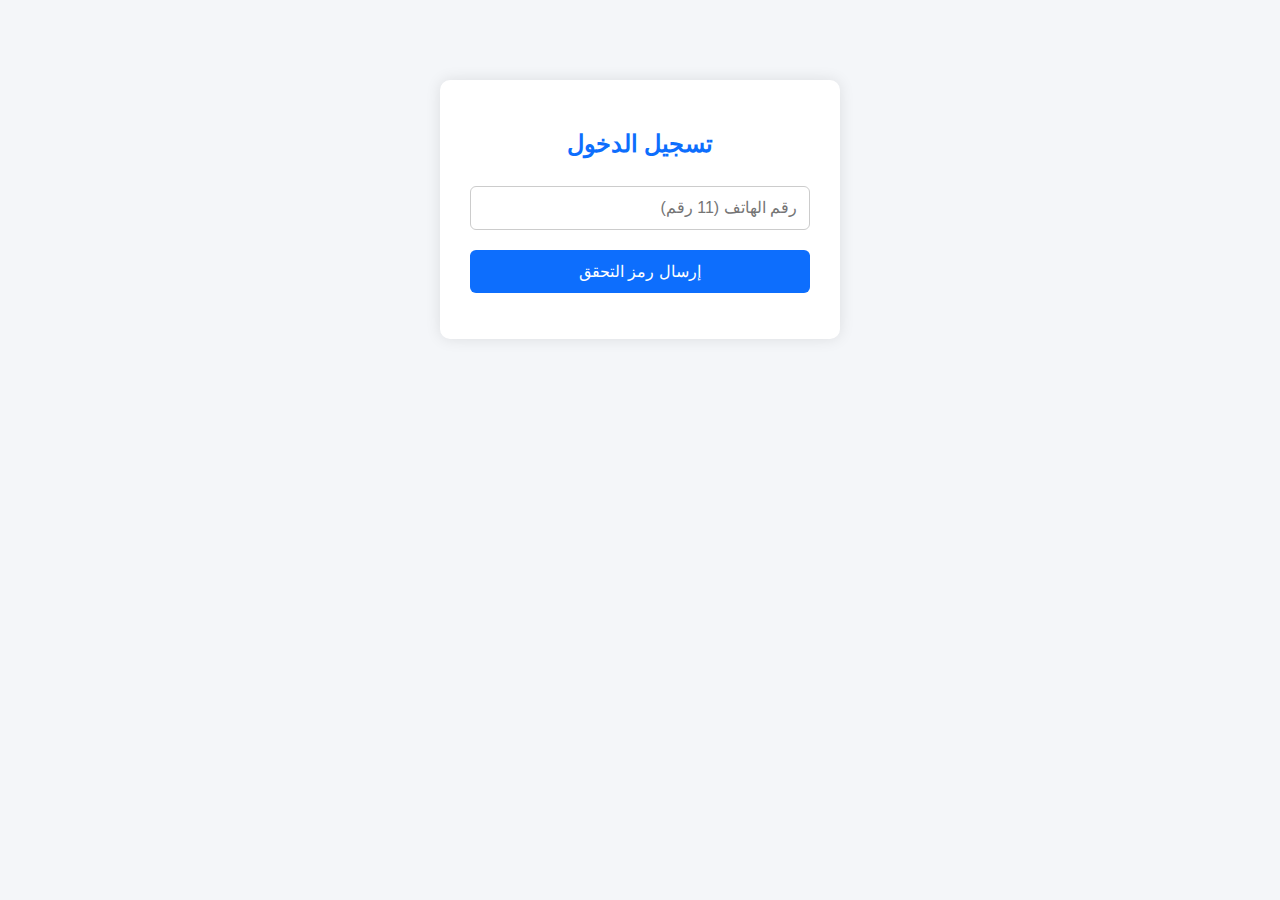
<file: verify.html>
<!DOCTYPE html>
<html lang="ar">
<head>
  <meta charset="UTF-8">
  <title>تأكيد الرمز</title>
  <link rel="stylesheet" href="style.css">
</head>
<body>

<div class="container">
  <h2>تأكيد الرمز</h2>

  <input type="text" id="otp" placeholder="أدخل رمز التحقق">
  <button onclick="verifyOTP()">تأكيد</button>

  <p class="msg" id="msg"></p>
</div>

<script>
const API = "https://script.google.com/macros/s/AKfycbwPgWdAjlwEAFcep97XMGsM6l3QzoO6cNFr-DGY7X-ghHHxkkzBHTAws_sqdm2I2aDF/exec";
const phone = localStorage.getItem("phone");

if (!phone) {
  window.location.href = "auth.html";
}

function verifyOTP() {
  const otp = document.getElementById("otp").value.trim();
  const msg = document.getElementById("msg");

  if (otp === "") {
    msg.innerText = "❌ أدخل الرمز";
    return;
  }

  const data = new URLSearchParams();
  data.append("action", "verify_otp");
  data.append("phone", phone);
  data.append("otp", otp);

  fetch(API, {
    method: "POST",
    body: data
  })
  .then(r => r.text())
  .then(res => {
    const [status, message] = res.split("|");
    msg.innerText = message;

    if (status === "success") {
      localStorage.setItem("loggedIn", "true");
      window.location.href = "booking.html";
    }
  })
  .catch(() => {
    msg.innerText = "فشل الاتصال بالسيرفر";
  });
}
</script>

</body>
</html>
</file>
<file: style.css>
/* ===== Reset ===== */
* {
  box-sizing: border-box;
}

/* ===== Body ===== */
body {
  font-family: "Segoe UI", Tahoma, Arial, sans-serif;
  background: linear-gradient(135deg, #eef2f7, #f9fbff);
  margin: 0;
  padding: 0;
  direction: rtl;
}

/* ===== Container ===== */
.container {
  max-width: 420px;
  width: 92%;
  margin: 40px auto;
  background: #ffffff;
  padding: 22px;
  border-radius: 14px;
  box-shadow: 0 10px 25px rgba(0, 0, 0, 0.08);
}

/* ===== Titles ===== */
h1, h2 {
  text-align: center;
  color: #0d6efd;
  margin-bottom: 18px;
}

/* ===== Inputs & Select ===== */
input,
select {
  width: 100%;
  padding: 14px;
  margin: 10px 0;
  border-radius: 10px;
  border: 1px solid #d0d7e2;
  font-size: 16px;
  outline: none;
  transition: 0.2s;
}

input:focus,
select:focus {
  border-color: #0d6efd;
  box-shadow: 0 0 0 2px rgba(13, 110, 253, 0.15);
}

/* ===== Buttons ===== */
button {
  width: 100%;
  padding: 14px;
  margin-top: 10px;
  background: #0d6efd;
  color: #fff;
  border: none;
  border-radius: 10px;
  font-size: 17px;
  cursor: pointer;
  transition: 0.2s;
}

button:hover {
  background: #084298;
}

/* ===== Secondary Button (Logout) ===== */
.btn-secondary {
  background: #6c757d;
}

.btn-secondary:hover {
  background: #565e64;
}

/* ===== Messages ===== */
.msg {
  text-align: center;
  margin-top: 12px;
  font-size: 14px;
}

.msg.success {
  color: green;
}

.msg.error {
  color: red;
}

/* ===== Small Text ===== */
.small-text {
  text-align: center;
  font-size: 13px;
  color: #666;
  margin-top: 10px;
}

/* ===== Mobile Optimization ===== */
@media (max-width: 480px) {
  .container {
    margin: 20px auto;
    padding: 18px;
  }

  h1, h2 {
    font-size: 20px;
  }
}
</file>
